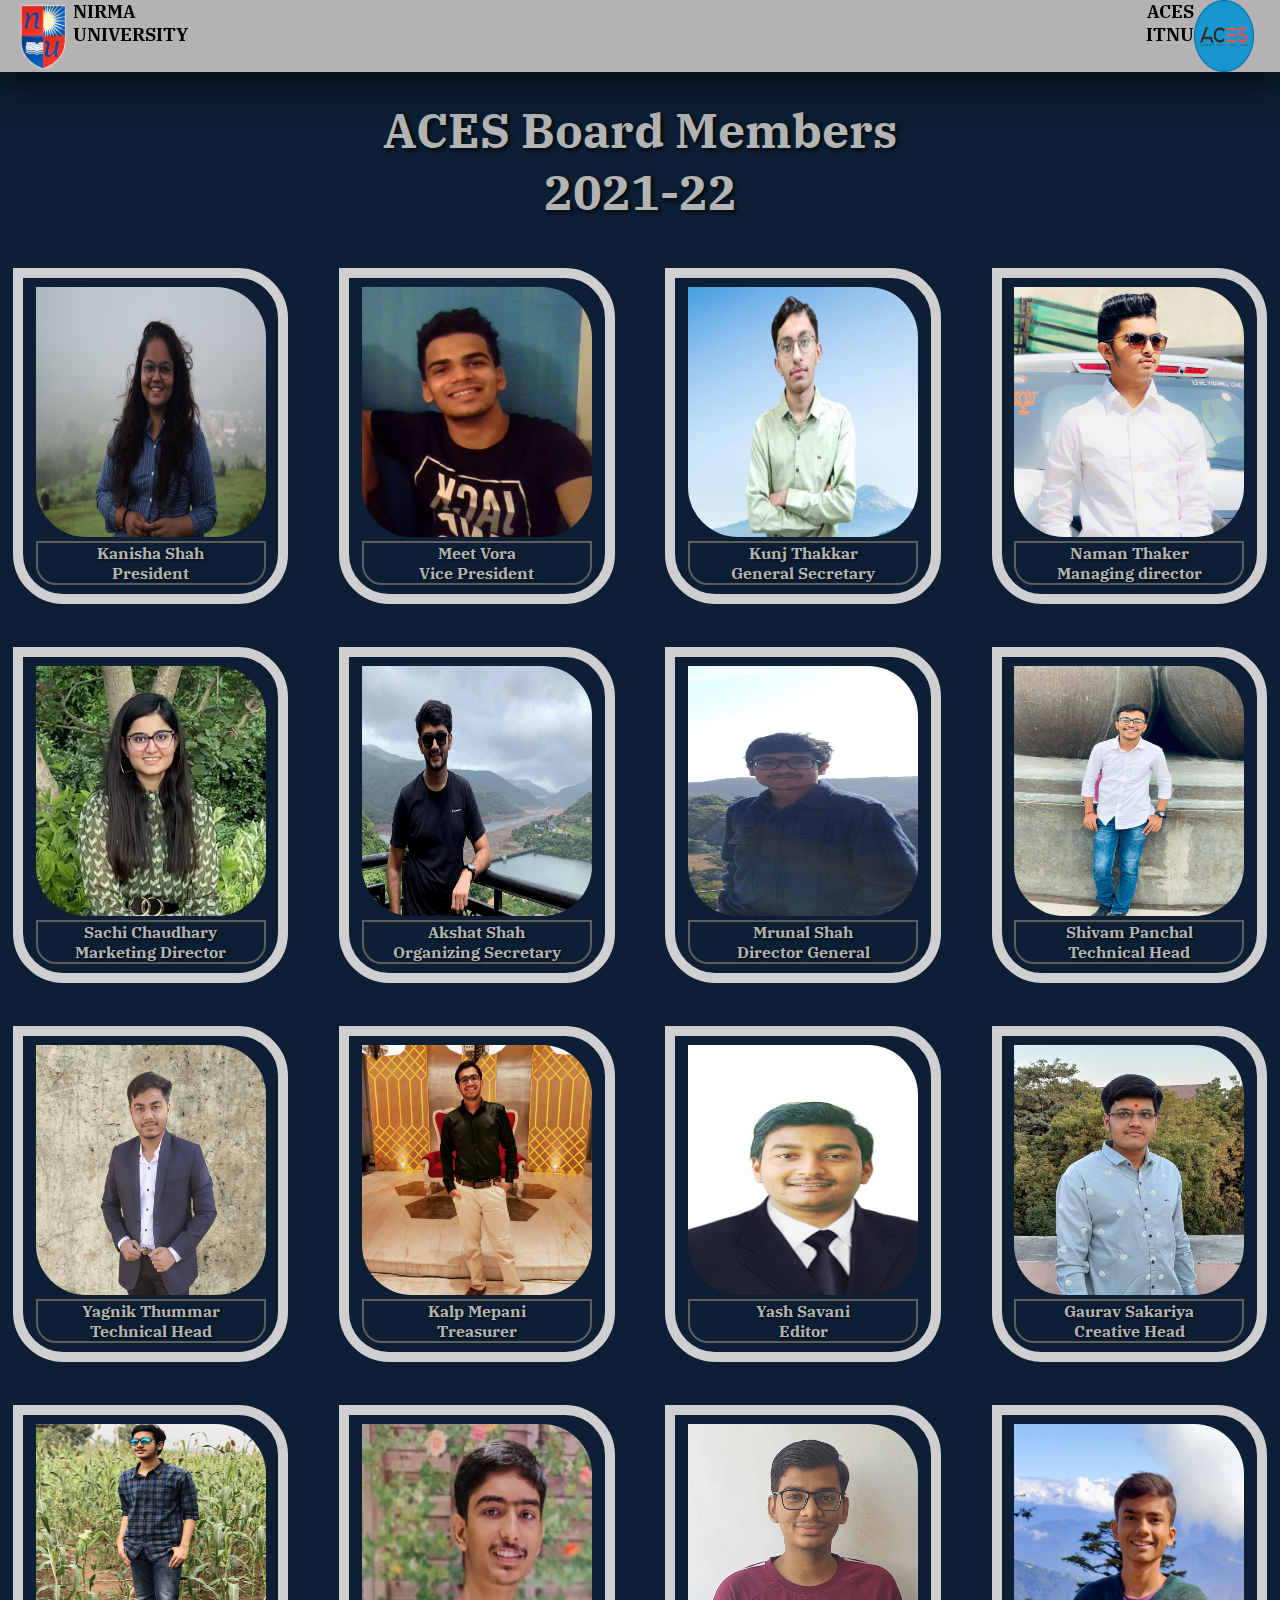
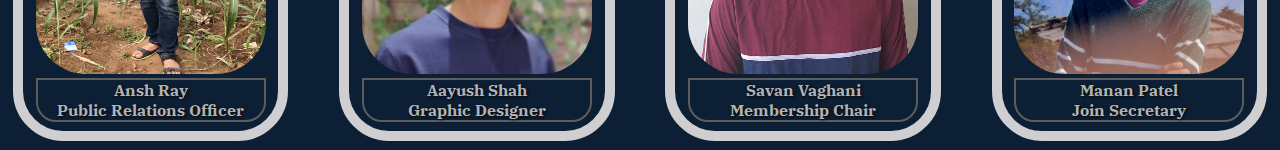
<file: Board Member Webpage/boardMembers.html>
<!DOCTYPE html>
<html lang="en">
<head>
    <meta charset="UTF-8">
    <meta http-equiv="X-UA-Compatible" content="IE=edge">
    <meta name="viewport" content="width=device-width, initial-scale=1.0">
    <link rel="stylesheet" href="./boardMembers.css">
    <link rel="icon" href="./Logo/Logo_Tranparent.png">
    <title>ACES Board Members</title>
</head>
<body>
    <div class="logo">
        <div class="nirmaLogo">
            <img src="./Logo/Logo_NirmaUniversity_Transparent.png" width="60" alt="Logo">
            <h3>NIRMA <br> UNIVERSITY</h3>
        </div>
        <div class="acesLogo">
            <h3>ACES<br>ITNU</h3>
            <img src="./Logo/Logo_Tranparent.png" alt="Logo" width="60">
        </div>
    </div>
    <div class="boardMembers">
        <div class="content">
            <div class="board">
                <h1>ACES Board Members <br> 2021-22</h1>
            </div>
            <div class="info">
                <div class="members">
                    <div class="memberImage">
                        <img src="./Board Member Photos/Kanisha Shah - President.jpg" alt="Board Member" width="200" height="250">
                    </div>
                    <div class="memberName">
                        <h3>Kanisha Shah<br>President</h3>
                    </div>
                </div>

                <div class="members">
                    <div class="memberImage">
                        <img src="./Board Member Photos/Meet Vora - Vice President.jpg" alt="Board Member" width="200" height="250">
                    </div>
                    <div class="memberName">
                        <h3>Meet Vora<br>Vice President</h3>
                    </div>
                </div>

                <div class="members">
                    <div class="memberImage">
                        <img src="./Board Member Photos/Kunj Thakkar-General Secretary.jpeg" alt="Board Member" width="200" height="250">
                    </div>
                    <div class="memberName">
                        <h3>Kunj Thakkar<br>General Secretary</h3>
                    </div>
                </div>

                <div class="members">
                    <div class="memberImage">
                        <img src="./Board Member Photos/Naman Thaker - Managing director.jpg" alt="Board Member" width="200" height="250">
                    </div>
                    <div class="memberName">
                        <h3>Naman Thaker<br>Managing director</h3>
                    </div>
                </div>

                <div class="members">
                    <div class="memberImage">
                        <img src="./Board Member Photos/Sachi_Chaudhary-Marketing_Director.jpg" alt="Board Member" width="200" height="250">
                    </div>
                    <div class="memberName">
                        <h3>Sachi Chaudhary<br>Marketing Director</h3>
                    </div>
                </div>

                <div class="members">
                    <div class="memberImage">
                        <img src="./Board Member Photos/Akshat Shah - Organizing Secretary.jpg" alt="Board Member" width="200" height="250">
                    </div>
                    <div class="memberName">
                        <h3>Akshat Shah<br>Organizing Secretary</h3>
                    </div>
                </div>

                <div class="members">
                    <div class="memberImage">
                        <img src="./Board Member Photos/Mrunal Shah - Director General.jpg" alt="Board Member" width="200" height="250">
                    </div>
                    <div class="memberName">
                        <h3>Mrunal Shah<br>Director General</h3>
                    </div>
                </div>

                <div class="members">
                    <div class="memberImage">
                        <img src="./Board Member Photos/Shivam Panchal - Technical Head.jpg" alt="Board Member" width="200" height="250">
                    </div>
                    <div class="memberName">
                        <h3>Shivam Panchal<br>Technical Head</h3>
                    </div>
                </div>

                <div class="members">
                    <div class="memberImage">
                        <img src="./Board Member Photos/Yagnik Thummar - Technical Head.png" alt="Board Member" width="200" height="250">
                    </div>
                    <div class="memberName">
                        <h3>Yagnik Thummar<br>Technical Head</h3>
                    </div>
                </div>

                <div class="members">
                    <div class="memberImage">
                        <img src="./Board Member Photos/Kalp Mepani - Treasurer.jpeg" alt="Board Member" width="200" height="250">
                    </div>
                    <div class="memberName">
                        <h3>Kalp Mepani<br>Treasurer</h3>
                    </div>
                </div>

                <div class="members">
                    <div class="memberImage">
                        <img src="./Board Member Photos/Yash Savani - Editor.jpg" alt="Board Member" width="200" height="250">
                    </div>
                    <div class="memberName">
                        <h3>Yash Savani<br>Editor</h3>
                    </div>
                </div>

                <div class="members">
                    <div class="memberImage">
                        <img src="./Board Member Photos/Gaurav Sakariya - Creative Head.jpg" alt="Board Member" width="200" height="250">
                    </div>
                    <div class="memberName">
                        <h3>Gaurav Sakariya<br>Creative Head</h3>
                    </div>
                </div>

                <div class="members">
                    <div class="memberImage">
                        <img src="./Board Member Photos/Ansh Ray - Public Relations Officer.jpg" alt="Board Member" width="200" height="250">
                    </div>
                    <div class="memberName">
                        <h3>Ansh Ray<br>Public Relations Officer</h3>
                    </div>
                </div>

                <div class="members">
                    <div class="memberImage">
                        <img src="./Board Member Photos/Aayush Shah - Graphic Designer.jpg" alt="Board Member" width="200" height="250">
                    </div>
                    <div class="memberName">
                        <h3>Aayush Shah<br>Graphic Designer</h3>
                    </div>
                </div>

                <div class="members">
                    <div class="memberImage">
                        <img src="./Board Member Photos/Savan Vaghani -Membership Chair.png" alt="Board Member" width="200" height="250">
                    </div>
                    <div class="memberName">
                        <h3>Savan Vaghani<br>Membership Chair</h3>
                    </div>
                </div>

                <div class="members">
                    <div class="memberImage">
                        <img src="./Board Member Photos/Manan Patel - Join Secretary.jpg" alt="Board Member" width="200" height="250">
                    </div>
                    <div class="memberName">
                        <h3>Manan Patel<br>Join Secretary</h3>
                    </div>
                </div>
            </div>
        </div>
    </div>
</body>
</html>
</file>
<file: Board Member Webpage/boardMembers.css>
@import url('https://fonts.googleapis.com/css2?family=IBM+Plex+Serif:wght@100;200;300;400;500;600;700&display=swap');
*{
    font-family: 'IBM Plex Serif', serif;
    padding: 0; margin: 0; scroll-behavior: smooth;
}
.logo{
    height: 8vh; position: fixed;
    width: 100vw; overflow-x: hidden;
    z-index: 1000;
    background-color: #b3b3b3;
    display: flex; justify-content: space-between;
    box-shadow: rgba(0, 0, 0, 0.3) 0px 19px 38px, rgba(0, 0, 0, 0.22) 0px 15px 12px;
}
body{
    background-color: #0c1f34;
    user-select: none;
}
.nirmaLogo, .acesLogo{
    display: flex;
}
.nirmaLogo{
    position: relative; left: 1vw;
}
.acesLogo{
    position: relative; right: 2vw;
}
.nirmaLogo h3{
    font-size: 1.1rem; text-align: left;
}
.acesLogo h3{
    font-size: 1.1rem; text-align: right;
}
.info{
    display: grid;
    grid-template-columns: repeat(4, 1fr);
    grid-template-rows: repeat(4, 1fr);
    grid-gap: 25px; z-index: 100;
}
.board{
    min-height: 12vh;
    padding: 1vh 0 4vh 0;
}
.boardMembers{
    background-color: #0c1f34;
    z-index: 10;
}
.content{
    position: relative;
    top: 10vh;
    text-align: center;
}
.board h1{
    color: #b3b3b3; font-size: 3rem;
    text-shadow: 2px 2px 5px rgba(0,0,0,0.9);
}
.memberName h3{
    color: #b3b3b3; text-shadow: 1px 1px 3px rgba(0,0,0,0.9);
    font-size: 1rem;
}
.members{
    padding: 1vh 1vw 1vh 1vw;
    margin: 1vh 1vw 1vh 1vw;
    border: 10px solid #cfced0;
    border-radius: 0 50px 50px 50px;
    cursor: pointer; transition: 0.6s;
}
.members:hover{
    border: 10px solid #5e5d5d;
}
.members img{
    border-radius: 0 50px 50px 50px;
    width: 100%;
}
.memberName{
    border: 2px solid #5e5d5d;
    border-radius: 0 0 20px 20px;
}
@media only screen and (max-width: 1000px) {
    .info{
        display: flex;
        flex-direction: column;
    }
    .nirmaLogo{
        position: relative; left: 0;
    }
    .acesLogo{
        position: relative; right: 1vw;
    }
    .nirmaLogo h3{
        font-size: 0.8rem; text-align: left;
    }
    .acesLogo h3{
        font-size: 0.8rem; text-align: right;
    }
    .board h1{
        color: #b3b3b3; font-size: 1.5rem;
        text-shadow: 2px 2px 5px rgba(0,0,0,0.9);
    }
}
</file>
